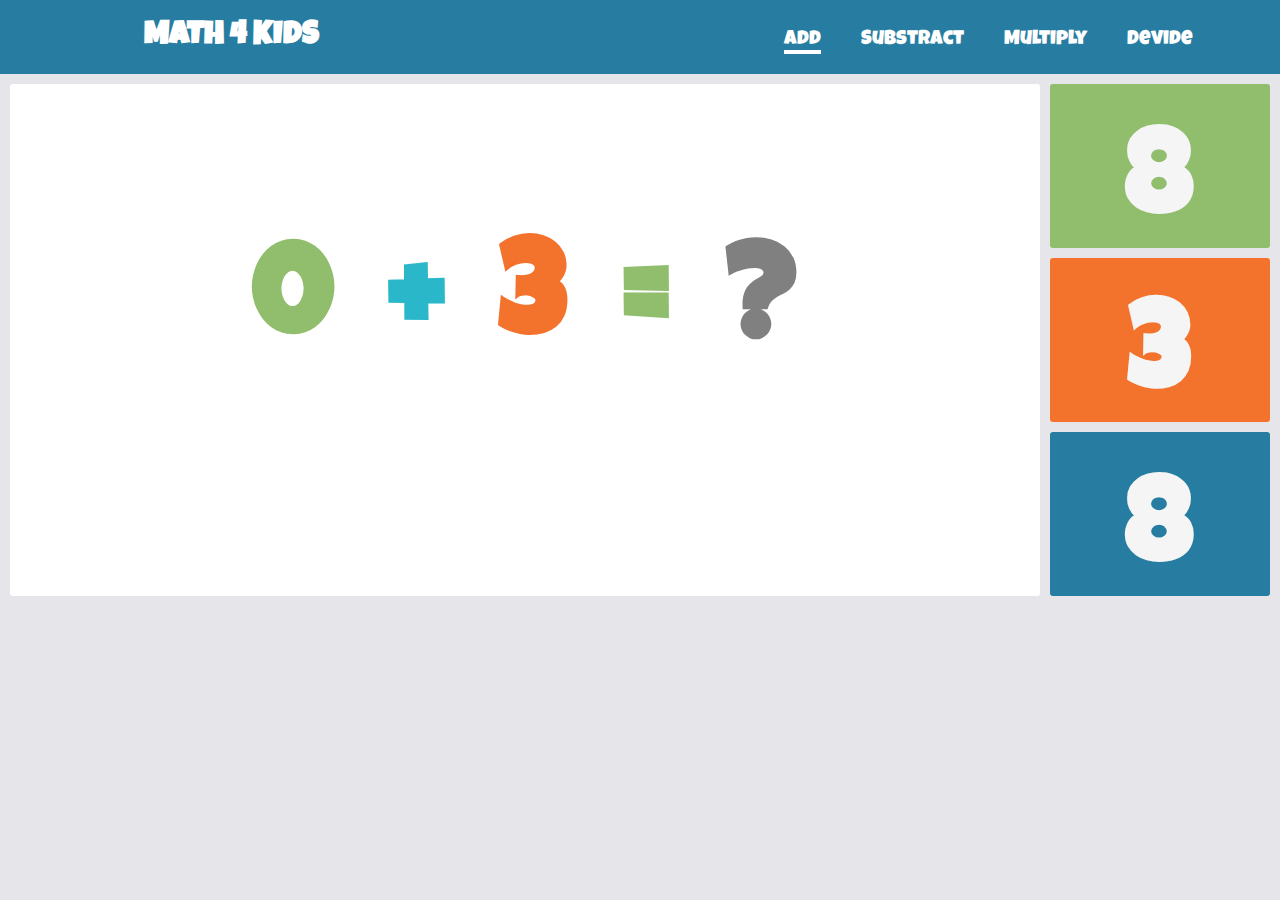
<file: index.html>
<!DOCTYPE html>
<html lang="en">

<head>
  <meta charset="UTF-8" />
  <link rel="stylesheet" href="/styles/style.css" />
  <link rel="preconnect" href="https://fonts.googleapis.com" />
  <link rel="preconnect" href="https://fonts.gstatic.com" crossorigin />
  <link href="https://fonts.googleapis.com/css2?family=Luckiest+Guy&display=swap" rel="stylesheet" />
  <title>Add</title>
</head>

<body>
  <audio id="myAudio">
    <source src="/audio/wrong.mp3">
    </source>
  </audio>

  <header>
    <div class="container">
      <h1>MATH 4 KIDS</h1>
      <ul>
        <li class="current"><a href="index.html">Add</a></li>
        <li><a href="substract.html">Substract</a></li>
        <li><a href="multiply.html">Multiply</a></li>
        <li><a href="devide.html">Devide</a></li>
      </ul>
    </div>
  </header>

  <div class="wrapper">
    <div class="equation">
      <h1 id="num1" style="color: #90BE6D">1</h1>
      <h1 style="color: #2ab7ca;">+</h1>
      <h1 id="num2" style="color: #f3722c">1</h1>
      <h1 style="color: #90BE6D">=</h1>
      <h1 style="color: gray;">?</h1>
    </div>
    <div class="answer-options">
      <h1 id="option1">1</h1>
      <h1 id="option2">2</h1>
      <h1 id="option3">3</h1>
    </div>
  </div>

  <script src="/scripts/add.js"></script>
</body>

</html>
</file>
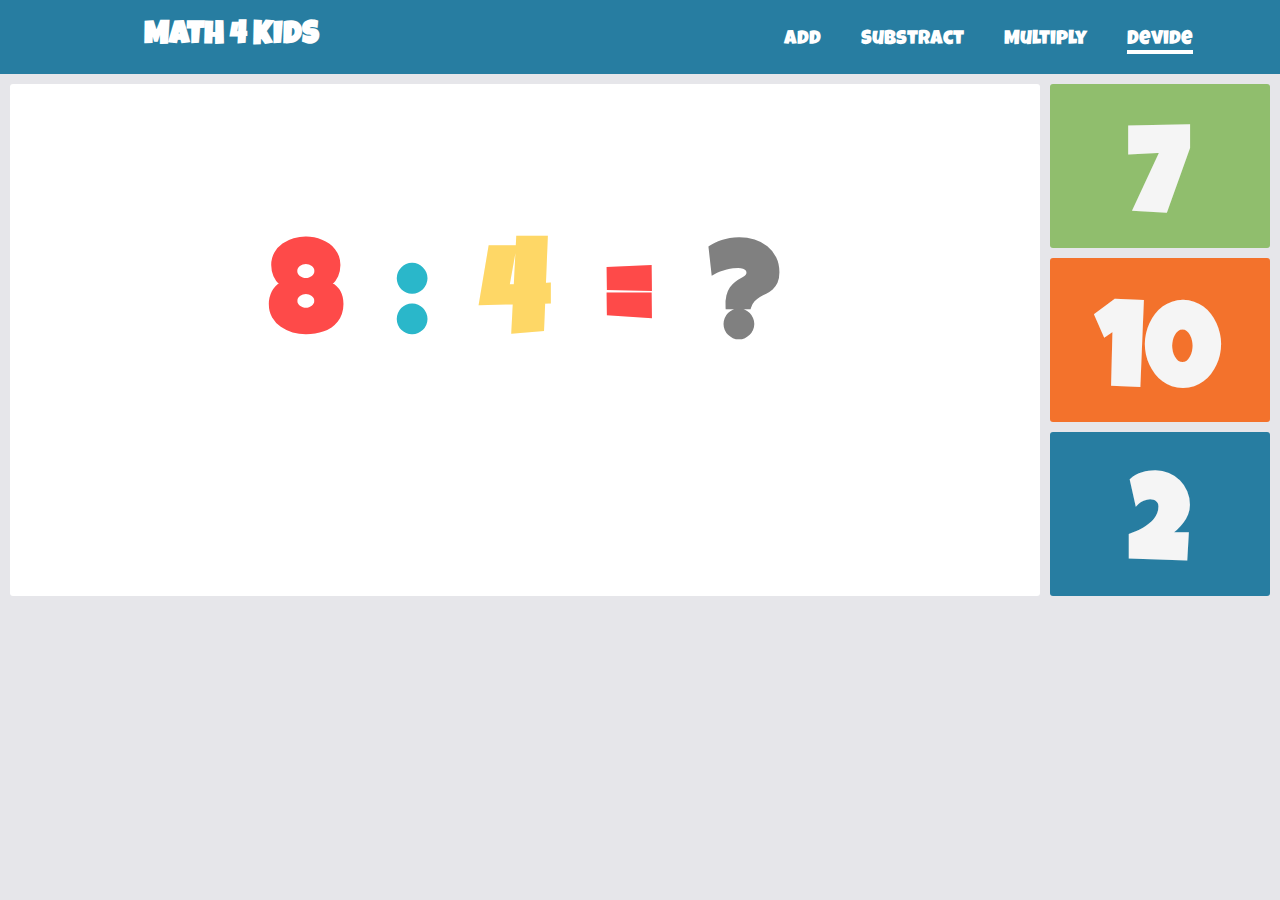
<file: devide.html>
<!DOCTYPE html>
<html lang="en">
  <head>
    <meta charset="UTF-8" />
    <link rel="stylesheet" href="/styles/style.css" />
    <link rel="preconnect" href="https://fonts.googleapis.com" />
    <link rel="preconnect" href="https://fonts.gstatic.com" crossorigin />
    <link
      href="https://fonts.googleapis.com/css2?family=Luckiest+Guy&display=swap"
      rel="stylesheet"
    />
    <title>Devide</title>
  </head>
  <body>
    <audio id="myAudio">
      <source src="/audio/wrong.mp3"></source>
    </audio>

    <header>
      <div class="container">
        <h1>MATH 4 KIDS</h1>
        <ul>
          <li><a href="index.html">Add</a></li>
          <li><a href="substract.html">Substract</a></li>
          <li><a href="multiply.html">Multiply</a></li>
          <li class="current"><a href="devide.html">Devide</a></li>
        </ul>
      </div>
    </header>

    <div class="wrapper">
      <div class="equation">
        <h1 id="num1" style="color: #fe4a49;">1</h1>
        <h1 style="color: #2ab7ca;">:</h1>
        <h1 id="num2" style="color: #fed766;">1</h1>
        <h1 style="color: #fe4a49;">=</h1>
        <h1 style="color: gray;">?</h1>
      </div>
      <div class="answer-options">
        <h1 id="option1">1</h1>
        <h1 id="option2">2</h1>
        <h1 id="option3">3</h1>
      </div>
    </div>

    <script src="/scripts/devide.js"></script>
  </body>
</html>
</file>
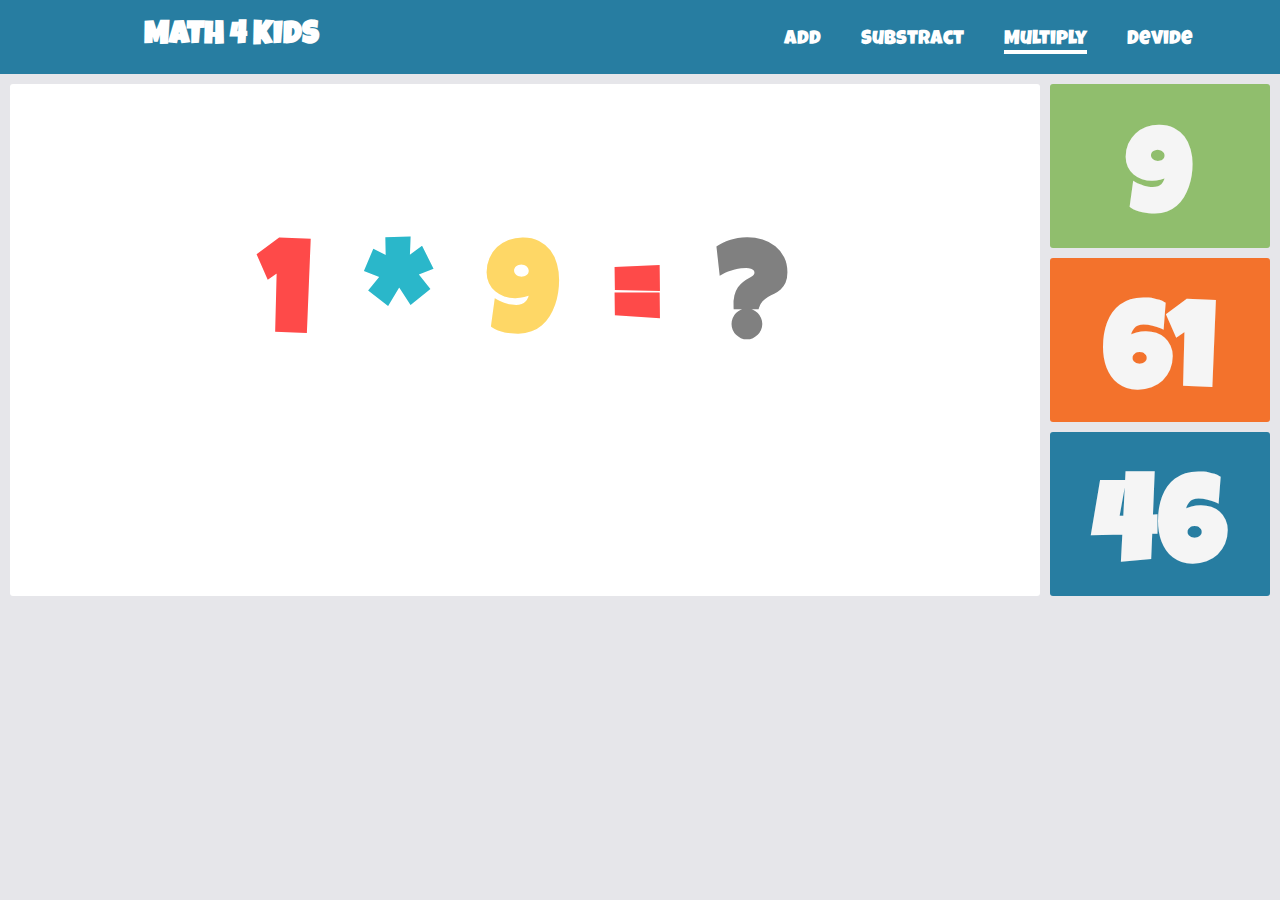
<file: multiply.html>
<!DOCTYPE html>
<html lang="en">
  <head>
    <meta charset="UTF-8" />
    <link rel="stylesheet" href="/styles/style.css" />
    <link rel="preconnect" href="https://fonts.googleapis.com" />
    <link rel="preconnect" href="https://fonts.gstatic.com" crossorigin />
    <link
      href="https://fonts.googleapis.com/css2?family=Luckiest+Guy&display=swap"
      rel="stylesheet"
    />
    <title>Multiply</title>
  </head>
  <body>
    <audio id="myAudio">
      <source src="/audio/wrong.mp3"></source>
    </audio>

    <header>
      <div class="container">
        <h1>MATH 4 KIDS</h1>
        <ul>
          <li><a href="index.html">Add</a></li>
          <li><a href="substract.html">Substract</a></li>
          <li class="current"><a href="multiply.html">Multiply</a></li>
          <li><a href="devide.html">Devide</a></li>
        </ul>
      </div>
    </header>

    <div class="wrapper">
      <div class="equation">
        <h1 id="num1" style="color: #fe4a49;">1</h1>
        <h1 style="color: #2ab7ca;">*</h1>
        <h1 id="num2" style="color: #fed766;">1</h1>
        <h1 style="color: #fe4a49;">=</h1>
        <h1 style="color: gray;">?</h1>
      </div>
      <div class="answer-options">
        <h1 id="option1">1</h1>
        <h1 id="option2">2</h1>
        <h1 id="option3">3</h1>
      </div>
    </div>

    <script src="/scripts/multiply.js"></script>
  </body>
</html>
</file>
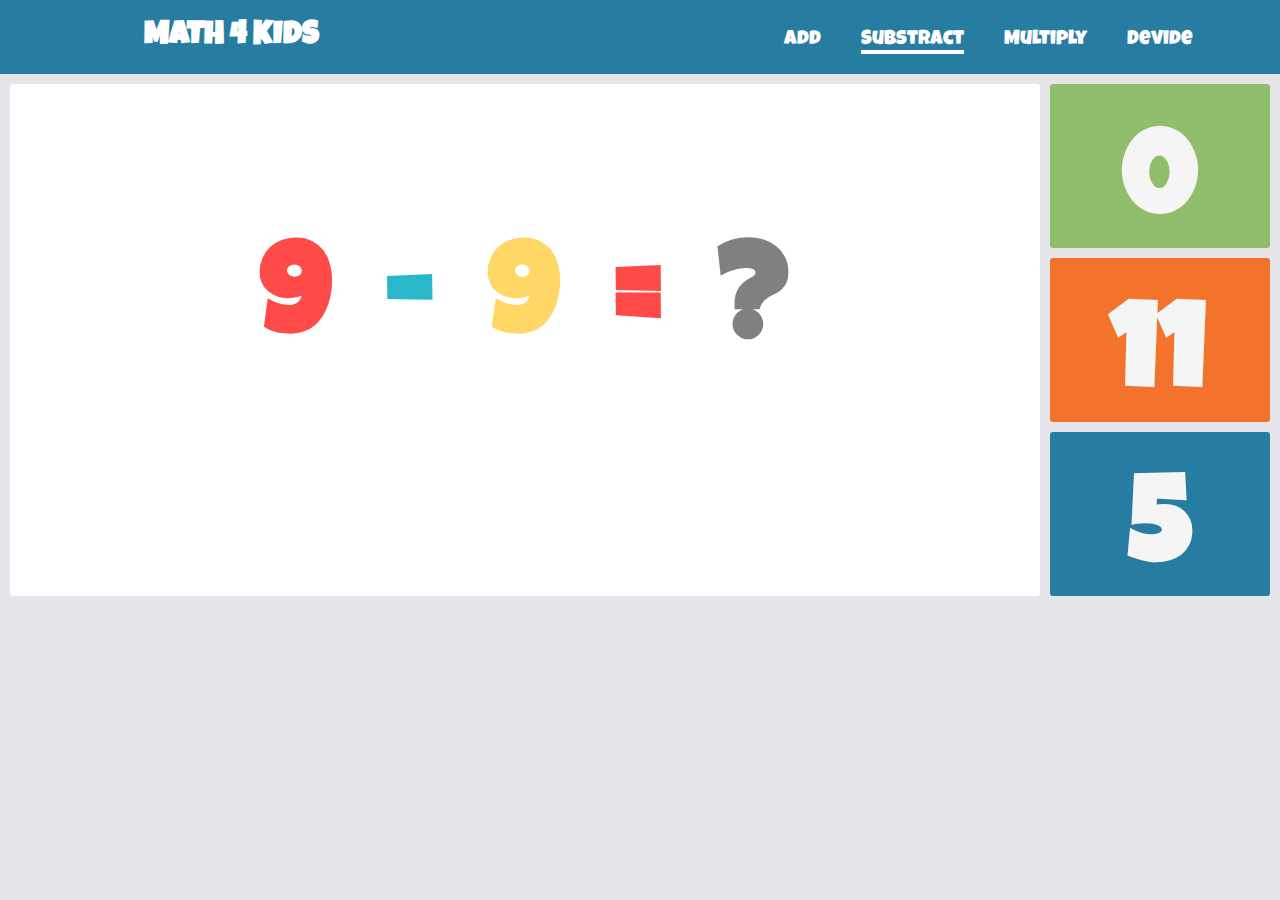
<file: substract.html>
<!DOCTYPE html>
<html lang="en">
  <head>
    <meta charset="UTF-8" />
    <link rel="stylesheet" href="/styles/style.css" />
    <link rel="preconnect" href="https://fonts.googleapis.com" />
    <link rel="preconnect" href="https://fonts.gstatic.com" crossorigin />
    <link
      href="https://fonts.googleapis.com/css2?family=Luckiest+Guy&display=swap"
      rel="stylesheet"
    />
    <title>Substract</title>
  </head>
  <body>
    <audio id="myAudio">
      <source src="/audio/wrong.mp3"></source>
    </audio>

    <header>
      <div class="container">
        <h1>MATH 4 KIDS</h1>
        <ul>
          <li><a href="index.html">Add</a></li>
          <li class="current"><a href="substract.html">Substract</a></li>
          <li><a href="multiply.html">Multiply</a></li>
          <li><a href="devide.html">Devide</a></li>
        </ul>
      </div>
    </header>

    <div class="wrapper">
      <div class="equation">
        <h1 id="num1" style="color: #fe4a49;">1</h1>
        <h1 style="color: #2ab7ca;">-</h1>
        <h1 id="num2" style="color: #fed766;">1</h1>
        <h1 style="color: #fe4a49;">=</h1>
        <h1 style="color: gray;">?</h1>
      </div>
      <div class="answer-options">
        <h1 id="option1">1</h1>
        <h1 id="option2">2</h1>
        <h1 id="option3">3</h1>
      </div>
    </div>

    <script src="/scripts/substract.js"></script>
  </body>
</html>
</file>
<file: styles/style.css>
* {
  padding: 0;
  margin: 0;
}

body {
  font-family: "Luckiest Guy";
  background-color: #e6e6ea;
}

.container {
  padding: 20px;
  overflow: hidden;
  background-color: #277da1;
}

.container h1 {
  float: left;
  margin-left: 10%;
  color: white;
}

.container ul {
  list-style: none;
  font-size: 20px;
  margin-left: 60%;
}

.container li {
  margin-top: 10px;
  float: left;
  padding: 0 20px 0 20px;
}

.container a {
  text-decoration: none;
  color: white;
}

.current a::after {
  content: "_";
  background-color: white;
  font-size: 4px;
  display: block;
}

.wrapper {
  display: grid;
  grid-template-columns: 82% 18%;
}

.equation {
  font-size: 65px;
  background-color: white;
  border-radius: 3px;
  text-align: center;
  padding-top: 15%;
  margin-top: 10px;
  margin-left: 10px;
  margin-right: 10px;
}

.equation h1 {
  display: inline;
  padding: 20px;
}

.answer-options {
  font-size: 60px;
  margin-right: 10px;
}

.answer-options h1 {
  cursor: pointer;
  color: whitesmoke;
  border-radius: 3px;
  margin-top: 10px;
  padding-top: 20%;
  text-align: center;
  width: 100%;
}

#option1 {
  background-color: #90be6d;
  transition: 1s;
}

#option1:hover {
  color: #90be6d;
  background-color: white;
}

#option2 {
  background-color: #f3722c;
  transition: 1s;
}

#option2:hover {
  color: #f3722c;
  background-color: white;
}

#option3 {
  background-color: #277da1;
  transition: 1s;
}

#option3:hover {
  color: #277da1;
  background-color: white;
}
</file>
